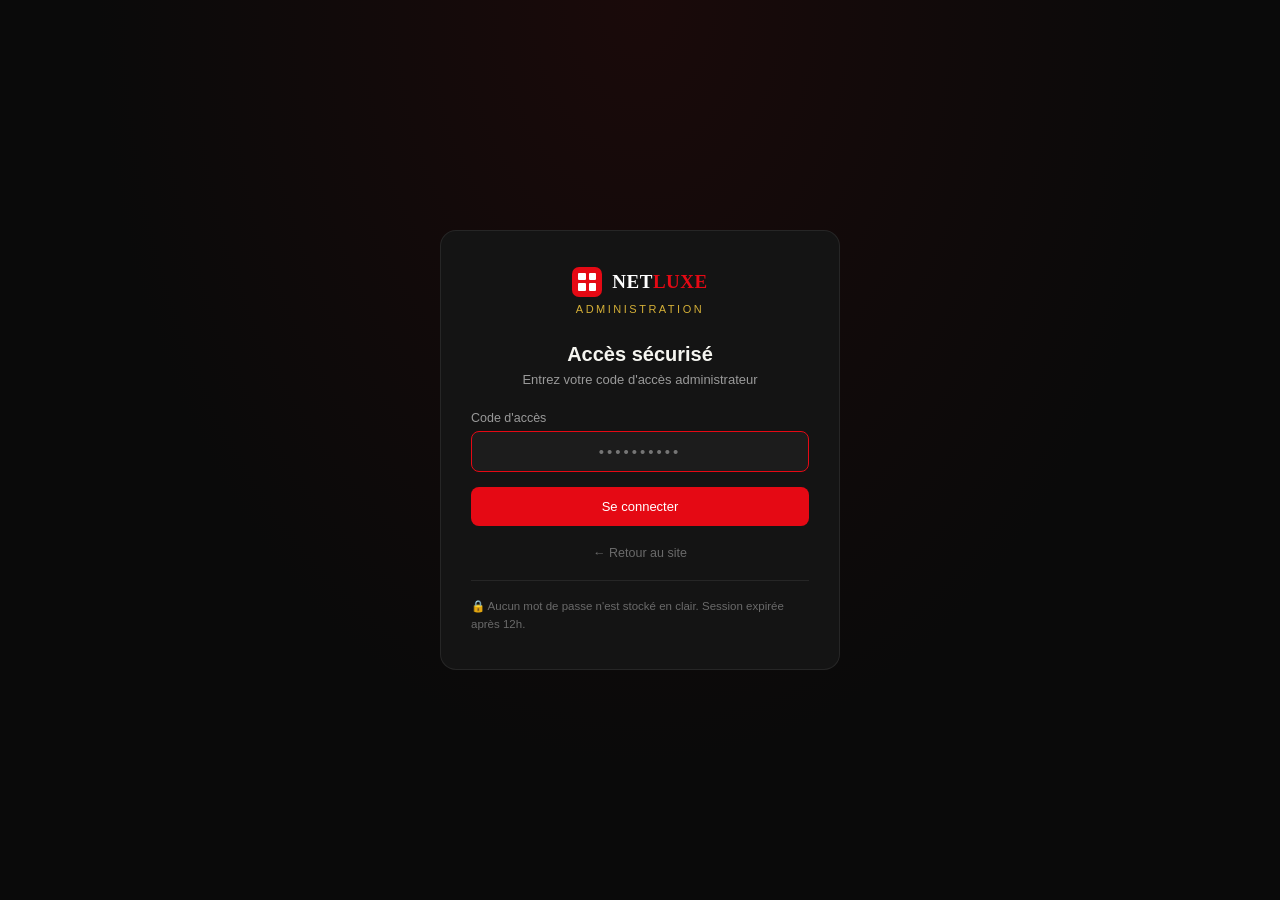
<file: admin.html>
<!DOCTYPE html>
<html lang="fr">
<head>
<meta charset="UTF-8">
<meta name="viewport" content="width=device-width,initial-scale=1.0">
<meta name="theme-color" content="#0A0A0A">
<title>NETLUXE — Administration</title>
<link rel="stylesheet" href="admin.css">
<link rel="stylesheet" href="admin-components.css">
</head>
<body>

<!-- ============ LOGIN ============ -->
<div class="login-wrap" id="loginScreen">
  <div class="login-box">
    <div class="logo"><div class="logo-ic"><div></div><div></div><div></div><div></div></div><span class="logo-txt"><span class="net">NET</span><span class="luxe">LUXE</span></span></div>
    <div class="login-sub">ADMINISTRATION</div>
    <div class="login-t">Accès sécurisé</div>
    <div class="login-d">Entrez votre code d'accès administrateur</div>
    <div class="login-err" id="loginErr"></div>
    <form onsubmit="doLogin(event)">
      <div class="fg">
        <label class="fl">Code d'accès</label>
        <input class="fi" id="loginCode" type="password" placeholder="••••••••••" autocomplete="off" style="text-align:center;letter-spacing:3px;font-size:15px">
      </div>
      <button class="btn btn-p btn-full" type="submit">Se connecter</button>
    </form>
    <div style="text-align:center;margin-top:18px">
      <a href="index.html" style="color:var(--t3);font-size:12.5px">← Retour au site</a>
    </div>
    <div style="margin-top:20px;padding-top:16px;border-top:1px solid var(--bd);font-size:11.5px;color:var(--t3);line-height:1.6">
      🔒 Aucun mot de passe n'est stocké en clair. Session expirée après 12h.
    </div>
  </div>
</div>

<!-- ============ APP ============ -->
<div id="app" style="display:none">
<div class="sb-ov" id="sbOv" onclick="closeSb()"></div>

<aside class="sidebar" id="sidebar">
  <div class="sb-hdr">
    <div class="logo"><div class="logo-ic"><div></div><div></div><div></div><div></div></div><span class="logo-txt"><span class="net">NET</span><span class="luxe">LUXE</span></span></div>
    <div class="sb-sub">ADMINISTRATION</div>
  </div>
  <nav class="sb-nav">
    <div class="nav-sec">Vue d'ensemble</div>
    <div class="nav-item act" data-nav="dash" onclick="nav('dash','Dashboard')"><svg fill="currentColor" viewBox="0 0 24 24"><path d="M3 13h8V3H3v10zm0 8h8v-6H3v6zm10 0h8V11h-8v10zm0-18v6h8V3h-8z"/></svg><span>Dashboard</span></div>

    <div class="nav-sec">Contenus</div>
    <div class="nav-item" data-nav="films" onclick="nav('films','Films')"><svg fill="currentColor" viewBox="0 0 24 24"><path d="M18 4l2 4h-3l-2-4h-2l2 4h-3l-2-4H8l2 4H7L5 4H4c-1.1 0-1.99.9-1.99 2L2 18c0 1.1.9 2 2 2h16c1.1 0 2-.9 2-2V4h-4z"/></svg><span>Films</span><span class="nav-badge" id="bFilms">0</span></div>
    <div class="nav-item" data-nav="series" onclick="nav('series','Séries')"><svg fill="currentColor" viewBox="0 0 24 24"><path d="M21 3H3c-1.1 0-2 .9-2 2v12c0 1.1.9 2 2 2h5v2h8v-2h5c1.1 0 1.99-.9 1.99-2L23 5c0-1.1-.9-2-2-2zm0 14H3V5h18v12z"/></svg><span>Séries</span><span class="nav-badge" id="bSeries">0</span></div>
    <div class="nav-item" data-nav="cartoons" onclick="nav('cartoons','Dessins animés')"><svg fill="currentColor" viewBox="0 0 24 24"><path d="M12 2C6.48 2 2 6.48 2 12s4.48 10 10 10 10-4.48 10-10S17.52 2 12 2zm-2 15l-5-5 1.41-1.41L10 14.17l7.59-7.59L19 8l-9 9z"/></svg><span>Dessins animés</span><span class="nav-badge" id="bCart">0</span></div>

    <div class="nav-sec">Gestion</div>
    <div class="nav-item" data-nav="users" onclick="nav('users','Utilisateurs & Profils')"><svg fill="currentColor" viewBox="0 0 24 24"><path d="M16 11c1.66 0 2.99-1.34 2.99-3S17.66 5 16 5c-1.66 0-3 1.34-3 3s1.34 3 3 3zm-8 0c1.66 0 2.99-1.34 2.99-3S9.66 5 8 5C6.34 5 5 6.34 5 8s1.34 3 3 3zm0 2c-2.33 0-7 1.17-7 3.5V19h14v-2.5c0-2.33-4.67-3.5-7-3.5z"/></svg><span>Utilisateurs</span><span class="nav-badge" id="bUsers">0</span></div>
    <div class="nav-item" data-nav="lics" onclick="nav('lics','Licences & Droits')"><svg fill="currentColor" viewBox="0 0 24 24"><path d="M14 2H6c-1.1 0-1.99.9-1.99 2L4 20c0 1.1.89 2 1.99 2H18c1.1 0 2-.9 2-2V8l-6-6zm2 16H8v-2h8v2zm0-4H8v-2h8v2zm-3-5V3.5L18.5 9H13z"/></svg><span>Licences & Droits</span></div>
    <div class="nav-item" data-nav="stats" onclick="nav('stats','Statistiques')"><svg fill="currentColor" viewBox="0 0 24 24"><path d="M19 3H5c-1.1 0-2 .9-2 2v14c0 1.1.9 2 2 2h14c1.1 0 2-.9 2-2V5c0-1.1-.9-2-2-2zM9 17H7v-7h2v7zm4 0h-2V7h2v10zm4 0h-2v-4h2v4z"/></svg><span>Statistiques</span></div>

    <div class="nav-sec">Système</div>
    <div class="nav-item" data-nav="audit" onclick="nav('audit','Journal d\'activité')"><svg fill="currentColor" viewBox="0 0 24 24"><path d="M14 2H6c-1.1 0-2 .9-2 2v16c0 1.1.9 2 2 2h12c1.1 0 2-.9 2-2V8l-6-6zm2 18H6V4h7v5h5v11z"/></svg><span>Journal d'activité</span></div>
  </nav>
  <div class="sb-ftr">
    <div class="avatar" id="sbAv">S</div>
    <div class="info" style="min-width:0"><div class="nm" id="sbName">—</div><div class="rl" id="sbRole">—</div></div>
    <button class="out" onclick="authLogout()" title="Déconnexion">⏻</button>
  </div>
</aside>

<main class="main">
  <div class="topbar">
    <button class="burger" onclick="toggleSb()">☰</button>
    <h1 class="tb-title" id="tbTitle">Dashboard</h1>
    <div class="tb-act">
      <button class="btn btn-o btn-sm" onclick="exportJSON()">⬇ Export</button>
      <button class="btn btn-o btn-sm" onclick="window.location.href='index.html'">← Site</button>
    </div>
  </div>

  <div class="content">
    <!-- DASHBOARD -->
    <div class="page act" id="pg-dash">
      <div class="stats" id="dashStats"></div>
      <div class="card">
        <div class="card-hdr"><h3 class="card-t">Top contenus</h3><button class="btn btn-o btn-sm" onclick="nav('stats','Statistiques')">Tout voir</button></div>
        <div class="card-b p0"><div class="tbl-scroll"><table><thead><tr><th>Contenu</th><th>Vues</th><th>Likes</th><th>Note</th></tr></thead><tbody id="dashTop"></tbody></table></div></div>
      </div>
      <div class="card">
        <div class="card-hdr"><h3 class="card-t">Activité récente</h3><button class="btn btn-o btn-sm" onclick="nav('audit','Journal d\'activité')">Journal complet</button></div>
        <div class="card-b p0"><div class="tbl-scroll"><table><thead><tr><th>Date</th><th>Action</th><th>Détail</th><th>Par</th></tr></thead><tbody id="dashAudit"></tbody></table></div></div>
      </div>
    </div>

    <!-- FILMS -->
    <div class="page" id="pg-films">
      <div class="card">
        <div class="card-hdr"><h3 class="card-t">Catalogue Films</h3><button class="btn btn-p btn-sm" onclick="openForm()">+ Ajouter un film</button></div>
        <div class="card-b p0"><div class="tbl-scroll"><table><thead><tr><th>Titre</th><th>Année</th><th>Genre</th><th>Audio</th><th>Vues</th><th>Statut</th><th></th></tr></thead><tbody id="tb-film"></tbody></table></div></div>
      </div>
    </div>

    <!-- SERIES -->
    <div class="page" id="pg-series">
      <div class="card">
        <div class="card-hdr"><h3 class="card-t">Catalogue Séries</h3><button class="btn btn-p btn-sm" onclick="openForm()">+ Ajouter une série</button></div>
        <div class="card-b p0"><div class="tbl-scroll"><table><thead><tr><th>Titre</th><th>Année</th><th>Genre</th><th>Audio</th><th>Vues</th><th>Statut</th><th></th></tr></thead><tbody id="tb-series"></tbody></table></div></div>
      </div>
    </div>

    <!-- CARTOONS -->
    <div class="page" id="pg-cartoons">
      <div class="card">
        <div class="card-hdr"><h3 class="card-t">Catalogue Dessins animés</h3><button class="btn btn-p btn-sm" onclick="openForm()">+ Ajouter</button></div>
        <div class="card-b p0"><div class="tbl-scroll"><table><thead><tr><th>Titre</th><th>Année</th><th>Genre</th><th>Audio</th><th>Vues</th><th>Statut</th><th></th></tr></thead><tbody id="tb-cartoon"></tbody></table></div></div>
      </div>
    </div>

    <!-- USERS -->
    <div class="page" id="pg-users">
      <div class="card">
        <div class="card-hdr">
          <h3 class="card-t">Profils utilisateurs</h3>
          <div class="srch" style="min-width:220px"><span>🔍</span><input id="userSearch" oninput="renderUsers()" placeholder="Nom ou email..."></div>
        </div>
        <div class="card-b p0"><div class="tbl-scroll"><table><thead><tr><th>Profil</th><th>Compte</th><th>Langue</th><th>Vus</th><th>Créé le</th><th></th></tr></thead><tbody id="tb-users"></tbody></table></div></div>
      </div>
    </div>

    <!-- LICENCES -->
    <div class="page" id="pg-lics">
      <div class="card">
        <div class="card-hdr"><h3 class="card-t">Licences & Droits de diffusion</h3></div>
        <div class="card-b p0"><div class="tbl-scroll"><table><thead><tr><th>Œuvre</th><th>Ayant droit</th><th>Type</th><th>Répartition</th><th>Période</th><th>Statut</th></tr></thead><tbody id="tb-lics"></tbody></table></div></div>
      </div>
      <div class="card"><div class="card-b" style="font-size:13px;color:var(--t2);line-height:1.7">
        <strong style="color:var(--gold)">Modèle NETLUXE :</strong> 70% créateur / 30% plateforme. NETLUXE ne facture jamais un réalisateur pour diffuser son œuvre.
        Seuls les contenus sous licence, libres de droits ou propriété NETLUXE sont diffusés. Aucun contournement de DRM.
      </div></div>
    </div>

    <!-- STATS -->
    <div class="page" id="pg-stats">
      <div class="stats" id="statsGrid"></div>
      <div class="card">
        <div class="card-hdr"><h3 class="card-t">Répartition par genre</h3></div>
        <div class="card-b" id="genreChart"></div>
      </div>
      <div class="card">
        <div class="card-hdr"><h3 class="card-t">Classement des contenus</h3></div>
        <div class="card-b p0"><div class="tbl-scroll"><table><thead><tr><th>#</th><th>Contenu</th><th>Type</th><th>Vues</th><th>Likes</th></tr></thead><tbody id="tb-stats"></tbody></table></div></div>
      </div>
    </div>

    <!-- AUDIT -->
    <div class="page" id="pg-audit">
      <div class="card">
        <div class="card-hdr"><h3 class="card-t">Journal d'activité</h3><span class="badge b-n">120 dernières entrées</span></div>
        <div class="card-b p0"><div class="tbl-scroll"><table><thead><tr><th>Date</th><th>Action</th><th>Détail</th><th>Par</th></tr></thead><tbody id="tb-audit"></tbody></table></div></div>
      </div>
    </div>
  </div>
</main>
</div>

<div class="toast" id="toast"></div>

<script src="admin-data.js"></script>
<script src="admin-auth.js"></script>
<script src="admin-app.js"></script>
<script src="admin-views.js"></script>
<script src="admin-modals.js"></script>
<script src="admin-boot.js"></script>
</body>
</html>
</file>
<file: admin.css>
/* NETLUXE ADMIN — Design System */
*{margin:0;padding:0;box-sizing:border-box}
:root{
  --bg:#0A0A0A; --s1:#141414; --s2:#1C1C1C; --s3:#242424;
  --red:#E50914; --gold:#D4AF37; --turq:#00CED1;
  --t1:#F5F5F0; --t2:#9A9A9A; --t3:#6A6A6A;
  --ok:#22C55E; --warn:#F59E0B; --err:#EF4444;
  --bd:rgba(255,255,255,.08);
  --sb:248px;
}
body{background:var(--bg);color:var(--t1);font-family:-apple-system,BlinkMacSystemFont,'Segoe UI',Roboto,sans-serif;font-size:14px;overflow-x:hidden}
::-webkit-scrollbar{width:8px;height:8px}
::-webkit-scrollbar-track{background:var(--s1)}
::-webkit-scrollbar-thumb{background:var(--s3);border-radius:4px}
::-webkit-scrollbar-thumb:hover{background:#3a3a3a}
a{color:inherit;text-decoration:none}
button{font-family:inherit}

/* LOGO */
.logo{display:flex;align-items:center;gap:10px}
.logo-ic{width:30px;height:30px;background:var(--red);border-radius:7px;display:grid;grid-template-columns:1fr 1fr;gap:2.5px;padding:6px;flex-shrink:0}
.logo-ic div{background:#fff;border-radius:1px}
.logo-txt{font-family:Georgia,serif;font-size:19px;font-weight:700;letter-spacing:.5px}
.logo-txt .net{color:#fff}.logo-txt .luxe{color:var(--red)}

/* LOGIN */
.login-wrap{min-height:100vh;display:flex;align-items:center;justify-content:center;padding:20px;background:radial-gradient(ellipse at top,#1a0a0a 0%,var(--bg) 60%)}
.login-box{width:100%;max-width:400px;background:var(--s1);border:1px solid var(--bd);border-radius:16px;padding:36px 30px}
.login-box .logo{justify-content:center;margin-bottom:6px}
.login-sub{text-align:center;color:var(--gold);font-size:11px;letter-spacing:2.5px;margin-bottom:28px}
.login-t{font-size:20px;font-weight:600;margin-bottom:6px;text-align:center}
.login-d{color:var(--t2);font-size:13px;text-align:center;margin-bottom:24px}
.login-err{background:rgba(239,68,68,.12);border:1px solid rgba(239,68,68,.3);color:#fca5a5;padding:11px 14px;border-radius:8px;font-size:13px;margin-bottom:16px;display:none}

/* SIDEBAR */
.sidebar{position:fixed;left:0;top:0;bottom:0;width:var(--sb);background:var(--s1);border-right:1px solid var(--bd);display:flex;flex-direction:column;z-index:100;transition:transform .25s}
.sb-hdr{padding:20px 18px;border-bottom:1px solid var(--bd)}
.sb-sub{font-size:9.5px;color:var(--gold);letter-spacing:2.2px;margin-top:5px;padding-left:2px}
.sb-nav{flex:1;overflow-y:auto;padding:14px 10px}
.nav-sec{font-size:10px;color:var(--t3);text-transform:uppercase;letter-spacing:1.3px;padding:14px 10px 7px;font-weight:600}
.nav-item{display:flex;align-items:center;gap:11px;padding:10px 11px;border-radius:8px;cursor:pointer;color:var(--t2);font-size:13.5px;transition:.15s;margin-bottom:1px;user-select:none}
.nav-item:hover{background:var(--s2);color:var(--t1)}
.nav-item.act{background:var(--red);color:#fff;font-weight:500}
.nav-item svg{width:17px;height:17px;flex-shrink:0}
.nav-badge{margin-left:auto;background:var(--s3);color:var(--t2);font-size:10.5px;padding:2px 7px;border-radius:9px;font-weight:600}
.nav-item.act .nav-badge{background:rgba(0,0,0,.28);color:#fff}
.sb-ftr{padding:13px 16px;border-top:1px solid var(--bd);display:flex;align-items:center;gap:10px}
.avatar{width:34px;height:34px;border-radius:50%;background:linear-gradient(135deg,var(--gold),#8B7355);display:flex;align-items:center;justify-content:center;font-weight:700;font-size:14px;color:#0A0A0A;flex-shrink:0}
.sb-ftr .nm{font-size:13px;font-weight:600;white-space:nowrap;overflow:hidden;text-overflow:ellipsis}
.sb-ftr .rl{font-size:11px;color:var(--t3)}
.sb-ftr .out{margin-left:auto;background:none;border:none;color:var(--t3);cursor:pointer;padding:6px;border-radius:6px;font-size:15px}
.sb-ftr .out:hover{background:var(--s2);color:var(--err)}

/* MAIN */
.main{margin-left:var(--sb);min-height:100vh;transition:margin .25s}
.topbar{height:60px;background:rgba(20,20,20,.85);backdrop-filter:blur(12px);border-bottom:1px solid var(--bd);display:flex;align-items:center;justify-content:space-between;padding:0 22px;position:sticky;top:0;z-index:50;gap:14px}
.burger{display:none;background:none;border:none;color:var(--t1);font-size:21px;cursor:pointer;padding:4px}
.tb-title{font-size:17px;font-weight:600;white-space:nowrap}
.tb-act{display:flex;align-items:center;gap:9px;margin-left:auto}
.srch{background:var(--s2);border:1px solid var(--bd);border-radius:8px;padding:7px 12px;display:flex;align-items:center;gap:8px;min-width:200px}
.srch input{background:none;border:none;color:var(--t1);outline:none;font-size:13px;width:100%}
.srch input::placeholder{color:var(--t3)}
.content{padding:22px}
</file>
<file: admin-components.css>
/* NETLUXE ADMIN — Components */

/* BUTTONS */
.btn{padding:8px 15px;border-radius:8px;border:none;font-size:13px;font-weight:500;cursor:pointer;transition:.15s;display:inline-flex;align-items:center;gap:6px;white-space:nowrap}
.btn-p{background:var(--red);color:#fff}
.btn-p:hover{background:#c40810}
.btn-o{background:transparent;border:1px solid var(--bd);color:var(--t1)}
.btn-o:hover{background:var(--s2);border-color:rgba(255,255,255,.18)}
.btn-g{background:var(--gold);color:#0A0A0A;font-weight:600}
.btn-g:hover{background:#c19f2f}
.btn-d{background:rgba(239,68,68,.12);color:#fca5a5;border:1px solid rgba(239,68,68,.25)}
.btn-d:hover{background:rgba(239,68,68,.2)}
.btn-sm{padding:5px 10px;font-size:12px}
.btn-full{width:100%;justify-content:center;padding:12px}

/* STATS */
.stats{display:grid;grid-template-columns:repeat(auto-fit,minmax(200px,1fr));gap:15px;margin-bottom:22px}
.stat{background:var(--s1);border:1px solid var(--bd);border-radius:12px;padding:18px}
.stat-ic{width:36px;height:36px;border-radius:9px;display:flex;align-items:center;justify-content:center;font-size:17px;margin-bottom:11px}
.stat-val{font-size:25px;font-weight:700;letter-spacing:-.5px;line-height:1.1}
.stat-lbl{color:var(--t2);font-size:12.5px;margin-top:3px}
.stat-chg{font-size:11.5px;margin-top:7px;font-weight:600}
.stat-chg.up{color:var(--ok)}.stat-chg.dn{color:var(--err)}

/* CARDS */
.card{background:var(--s1);border:1px solid var(--bd);border-radius:12px;overflow:hidden;margin-bottom:20px}
.card-hdr{padding:15px 18px;border-bottom:1px solid var(--bd);display:flex;align-items:center;justify-content:space-between;gap:12px;flex-wrap:wrap}
.card-t{font-size:15px;font-weight:600}
.card-b{padding:18px}
.card-b.p0{padding:0}

/* TABLE */
.tbl-scroll{overflow-x:auto}
table{width:100%;border-collapse:collapse;min-width:600px}
th{text-align:left;padding:11px 16px;font-size:11px;color:var(--t3);text-transform:uppercase;letter-spacing:.9px;font-weight:600;background:var(--s2);white-space:nowrap}
td{padding:13px 16px;border-top:1px solid var(--bd);font-size:13.5px;vertical-align:middle}
tbody tr{transition:background .12s}
tbody tr:hover{background:rgba(255,255,255,.022)}
.cell-main{display:flex;align-items:center;gap:11px}
.thumb{width:40px;height:56px;border-radius:5px;object-fit:cover;background:var(--s3);flex-shrink:0}
.cell-t{font-weight:500;line-height:1.3}
.cell-s{font-size:11.5px;color:var(--t3);margin-top:2px}
.acts{display:flex;gap:5px}
.ico-btn{width:29px;height:29px;border-radius:6px;background:var(--s2);border:1px solid var(--bd);color:var(--t2);cursor:pointer;display:inline-flex;align-items:center;justify-content:center;font-size:13px;transition:.15s}
.ico-btn:hover{background:var(--s3);color:var(--t1)}
.ico-btn.del:hover{background:rgba(239,68,68,.15);color:#fca5a5;border-color:rgba(239,68,68,.3)}

/* BADGES */
.badge{display:inline-block;padding:3px 9px;border-radius:11px;font-size:11px;font-weight:600;white-space:nowrap}
.b-ok{background:rgba(34,197,94,.13);color:#4ade80}
.b-warn{background:rgba(245,158,11,.13);color:#fbbf24}
.b-err{background:rgba(239,68,68,.13);color:#f87171}
.b-info{background:rgba(0,206,209,.13);color:var(--turq)}
.b-gold{background:rgba(212,175,55,.13);color:var(--gold)}
.b-n{background:var(--s3);color:var(--t2)}

/* FORMS */
.fg{margin-bottom:15px}
.fl{display:block;font-size:12.5px;color:var(--t2);margin-bottom:6px;font-weight:500}
.fi,.fs,.ft{width:100%;padding:11px 13px;background:var(--s2);border:1px solid var(--bd);border-radius:8px;color:#fff;font-size:13.5px;outline:none;font-family:inherit;transition:border .15s}
.fi:focus,.fs:focus,.ft:focus{border-color:var(--red)}
.ft{resize:vertical;min-height:80px}
.fr{display:grid;grid-template-columns:1fr 1fr;gap:15px}
.fr3{display:grid;grid-template-columns:repeat(3,1fr);gap:15px}
.chips{display:flex;flex-wrap:wrap;gap:7px}
.chip{padding:6px 12px;border-radius:16px;background:var(--s2);border:1px solid var(--bd);font-size:12.5px;cursor:pointer;transition:.15s;user-select:none}
.chip:hover{border-color:rgba(255,255,255,.2)}
.chip.on{background:var(--red);border-color:var(--red);color:#fff;font-weight:500}

/* MODAL */
.ov{position:fixed;inset:0;background:rgba(0,0,0,.78);backdrop-filter:blur(4px);z-index:200;display:none;align-items:center;justify-content:center;padding:20px;overflow-y:auto}
.ov.on{display:flex}
.modal{background:var(--s1);border:1px solid var(--bd);border-radius:14px;width:100%;max-width:620px;max-height:92vh;display:flex;flex-direction:column;margin:auto}
.modal.sm{max-width:420px}
.modal.lg{max-width:840px}
.m-hdr{padding:17px 21px;border-bottom:1px solid var(--bd);display:flex;align-items:center;justify-content:space-between}
.m-t{font-size:16px;font-weight:600}
.m-x{background:none;border:none;color:var(--t2);font-size:23px;cursor:pointer;line-height:1;padding:0 4px}
.m-x:hover{color:var(--t1)}
.m-b{padding:21px;overflow-y:auto;flex:1}
.m-f{padding:15px 21px;border-top:1px solid var(--bd);display:flex;justify-content:flex-end;gap:9px}

/* PAGES */
.page{display:none}
.page.act{display:block}
.empty{text-align:center;padding:50px 20px;color:var(--t3)}
.empty-ic{font-size:40px;margin-bottom:12px;opacity:.5}

/* TOAST */
.toast{position:fixed;bottom:24px;left:50%;transform:translateX(-50%) translateY(90px);background:var(--s3);border:1px solid var(--bd);padding:12px 22px;border-radius:9px;font-size:13.5px;z-index:400;transition:transform .28s;box-shadow:0 8px 28px rgba(0,0,0,.5)}
.toast.on{transform:translateX(-50%) translateY(0)}
.toast.ok{border-color:rgba(34,197,94,.4)}
.toast.err{border-color:rgba(239,68,68,.4)}

/* PROFILE DETAIL */
.pd-hdr{display:flex;align-items:center;gap:16px;margin-bottom:22px;flex-wrap:wrap}
.pd-av{width:64px;height:64px;border-radius:12px;display:flex;align-items:center;justify-content:center;font-size:25px;font-weight:700;color:#fff;flex-shrink:0;object-fit:cover}
.pd-n{font-size:20px;font-weight:600}
.pd-m{color:var(--t2);font-size:13px;margin-top:3px}
.kv{display:grid;grid-template-columns:150px 1fr;gap:11px 16px;font-size:13.5px}
.kv dt{color:var(--t3);font-size:12.5px}
.kv dd{color:var(--t1)}
.hist{display:flex;flex-direction:column;gap:9px}
.hist-i{display:flex;align-items:center;gap:11px;padding:9px;background:var(--s2);border-radius:8px}
.hist-i img{width:34px;height:48px;border-radius:4px;object-fit:cover;flex-shrink:0}
.bar{height:4px;background:var(--s3);border-radius:2px;overflow:hidden;margin-top:5px}
.bar div{height:100%;background:var(--red)}

/* RESPONSIVE */
.sb-ov{display:none;position:fixed;inset:0;background:rgba(0,0,0,.6);z-index:99}
.sb-ov.on{display:block}
@media(max-width:960px){
  .sidebar{transform:translateX(-100%)}
  .sidebar.open{transform:translateX(0)}
  .main{margin-left:0}
  .burger{display:block}
  .srch{display:none}
  .content{padding:15px}
  .stats{grid-template-columns:repeat(2,1fr);gap:11px}
  .stat{padding:14px}
  .stat-val{font-size:21px}
  .fr,.fr3{grid-template-columns:1fr}
  .kv{grid-template-columns:1fr;gap:4px 0}
  .kv dd{margin-bottom:9px}
}
@media(max-width:480px){
  .stats{grid-template-columns:1fr}
  .tb-title{font-size:15px}
}
</file>
